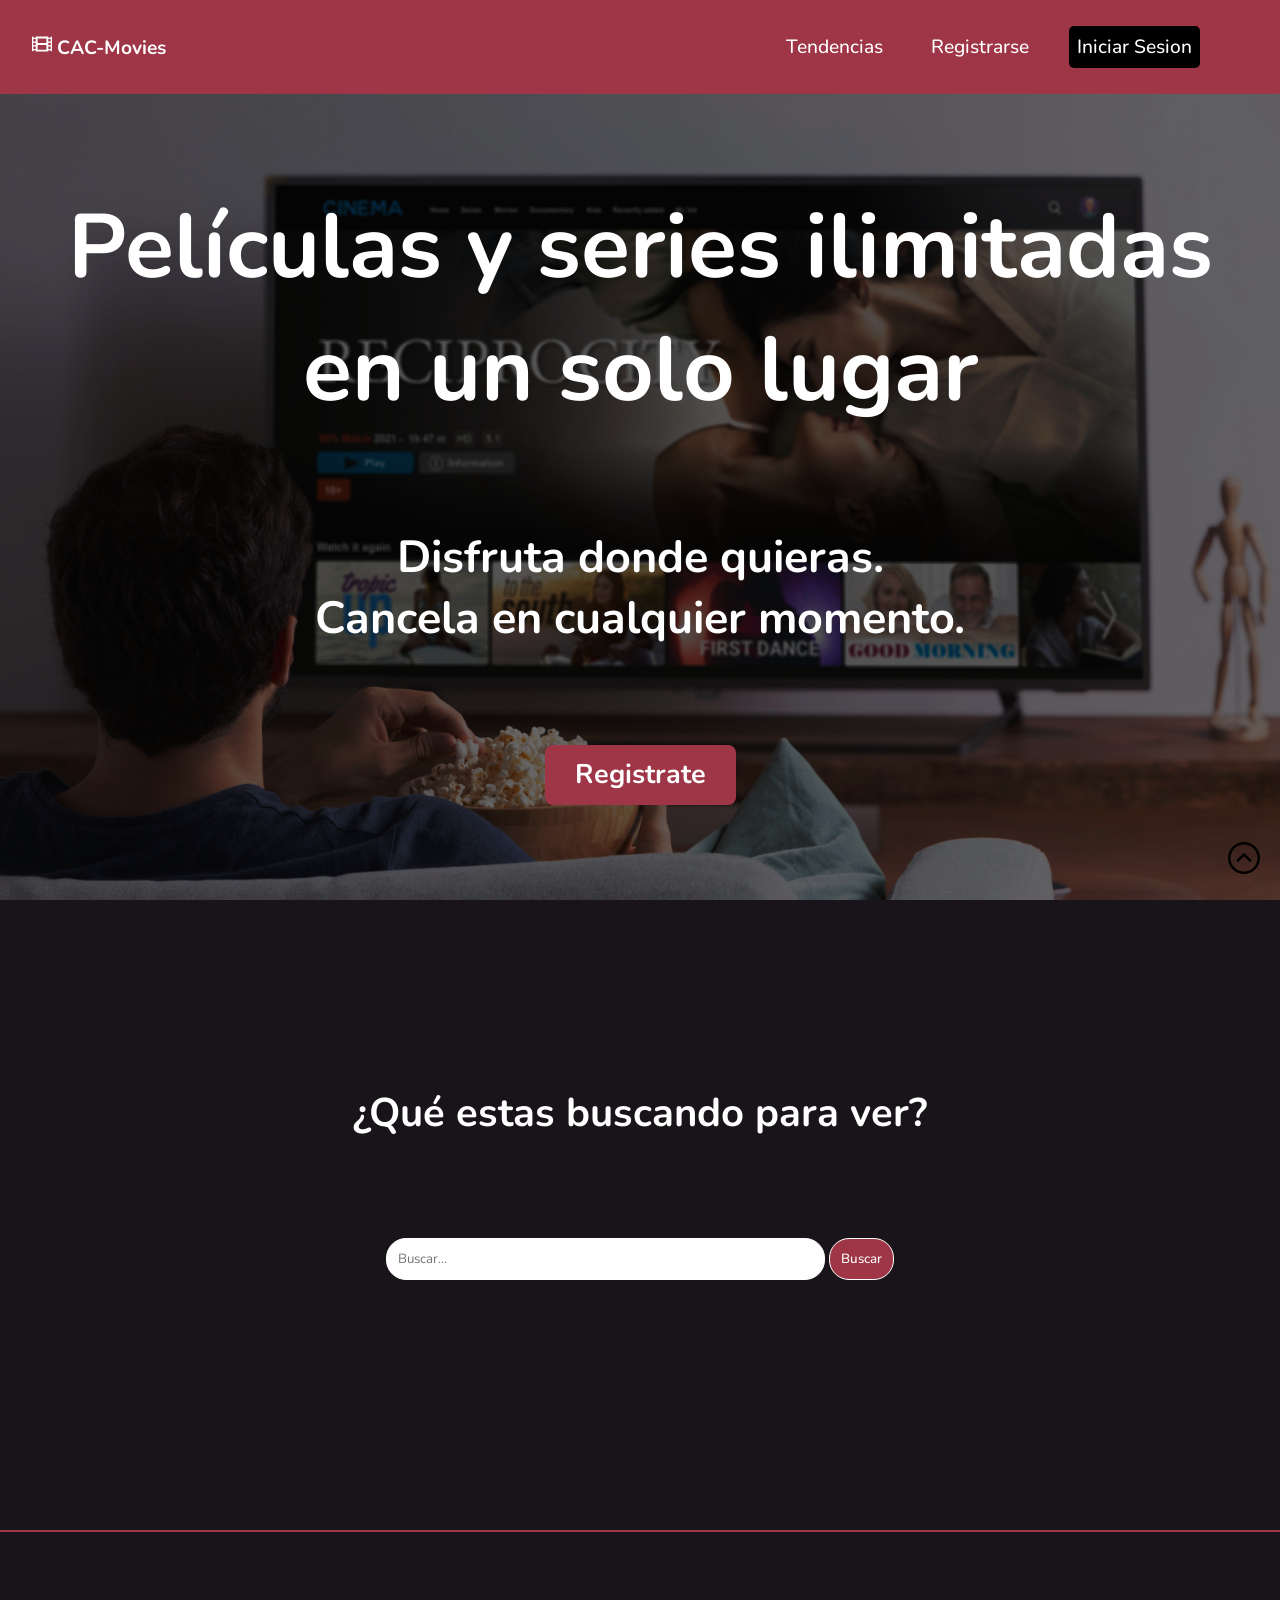
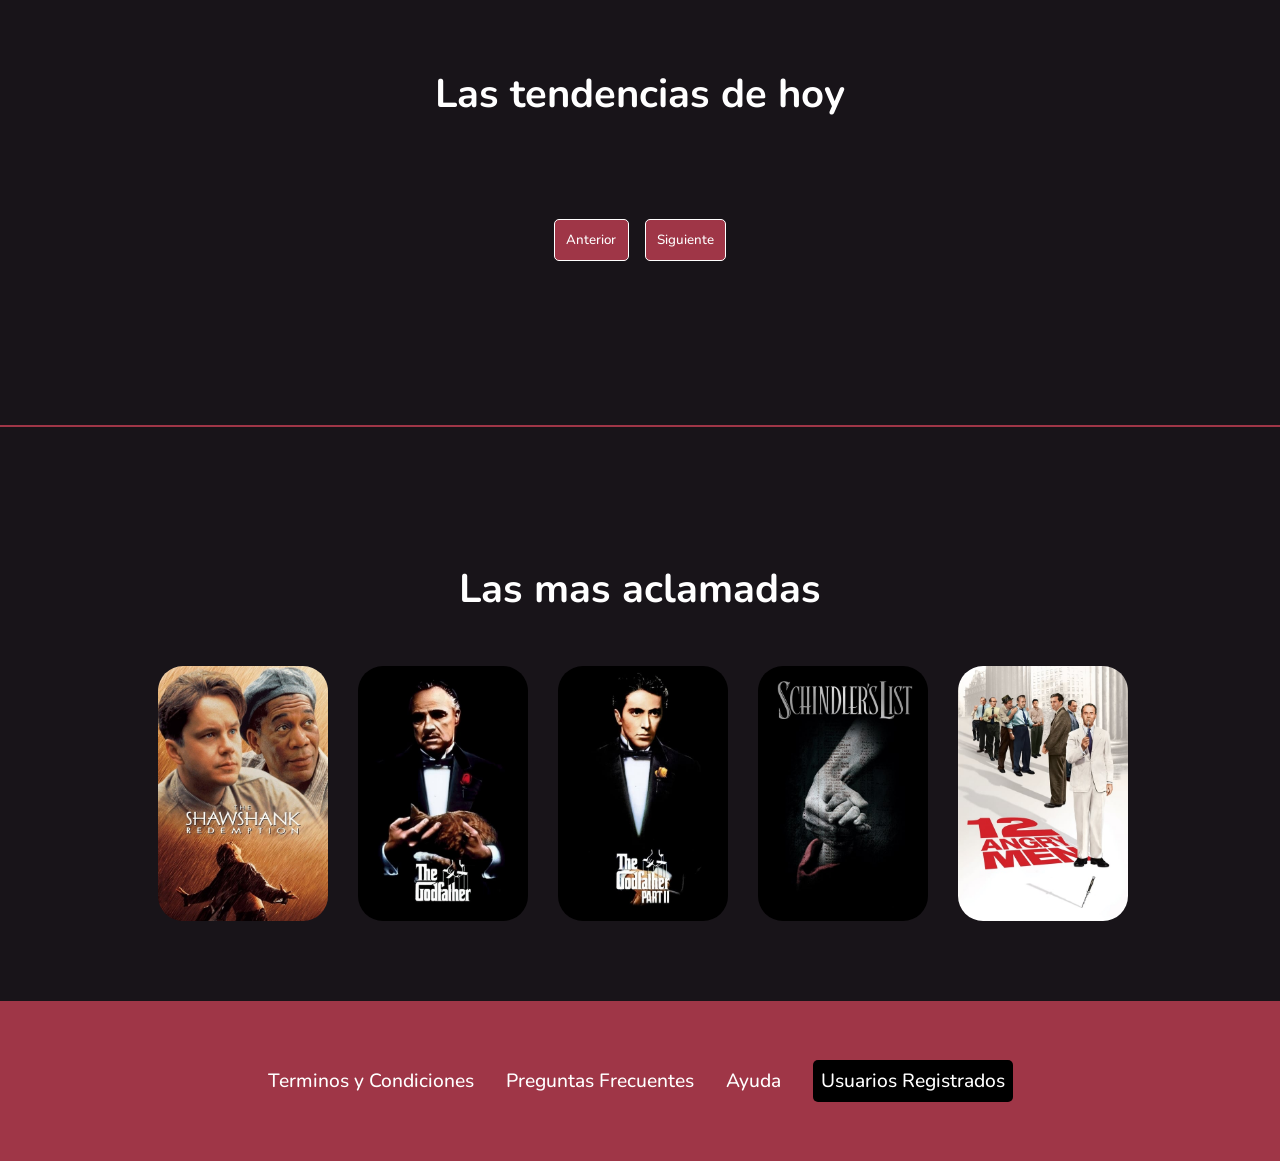
<file: front-_api/index.html>
<!doctype html>
<html lang="en">

<head>

    <!-- Required meta tags -->
    <meta charset="utf-8" />
    <meta name="viewport" content="width=device-width, initial-scale=1, shrink-to-fit=no" />


    <link rel="preconnect" href="https://fonts.googleapis.com">
    <link rel="preconnect" href="https://fonts.gstatic.com" crossorigin>
    <link href="https://fonts.googleapis.com/css2?family=Nunito:ital,wght@0,200..1000;1,200..1000&display=swap"
        rel="stylesheet">

    <link rel="icon" href="./assets/Iconos/clapperboard_4240150.png">

    <link rel="stylesheet" href="./css/style.css">

   

    <title>CAC-MOVIES</title>

</head>

<body>
    <header>

        <nav class="naveg">

            <a href="#main" class="logo">
                <img src="./assets/Iconos/film-solid.svg" aria-hidden="true" height="20vw" alt="movie">
                <span>CAC-Movies</span>
            </a>

            <div class="container">

                <div class="item">
                    <a href="#tendencias" class="navLink">Tendencias</a>
                </div>

                <div class="item">
                    <a href="./formularioRegistro.html" class="navLink">Registrarse</a>
                </div>

                <div class="inicio">
                    <a href="./formularioIngreso.html" class="navInicio">Iniciar Sesion</a>
                </div>            
            </div>

        </nav>

    </header>

    <main id="main" class="main">
        <section class="principal">
            <section class="banner">
                <h1>Películas y series ilimitadas
                    <br>
                    en un solo lugar
                </h1>
                <h2>Disfruta donde quieras.
                    <br>
                    Cancela en cualquier momento.
                </h2>
                <a class="botonRegistro" href="./formularioRegistro.html">Registrate</a>
            </section>
        </section>


        <section class="buscador">
            <h3 class="tituloSection">¿Qué estas buscando para ver?</h3>
            <article>
                <form>
                    <label for="buscador"></label>
                    <input class="barraBusqueda" type="text" size="50" placeholder="Buscar..." name="buscador"
                        id="buscador">
                    <input type="button" class="botonBusqueda" value="Buscar">
                </form>
            </article>

        </section>
        <!-- Seccion Tendencias -->
        <hr>

        <section id="tendencias">
            <h3 class="tituloSection">Las tendencias de hoy</h3>
            <div class="peliculas" id="tendenciasContainer">
                <!--
                <div class="peliculas"><a href="./pages/detalle.html">
                        <div class="pelicula"><img class="imgTendencia"
                                src="https://image.tmdb.org/t/p/w500//gmGK5Gw5CIGMPhOmTO0bNA9Q66c.jpg"
                                alt="Godzilla x Kong: The New Empire" loading="lazy">
                            <div class="tituloPelicula">
                                <h4>Godzilla x Kong: The New Empire</h4>
                            </div>
                        </div>
                    </a></div>
                    
                <div class="peliculas"><a href="./pages/detalle.html">
                        <div class="pelicula"><img class="imgTendencia"
                                src="https://image.tmdb.org/t/p/w500//kDp1vUBnMpe8ak4rjgl3cLELqjU.jpg"
                                alt="Kung Fu Panda 4" loading="lazy">
                            <div class="tituloPelicula">
                                <h4>Kung Fu Panda 4</h4>
                            </div>
                        </div>
                    </a></div>
                <div class="peliculas"><a href="./pages/detalle.html">
                        <div class="pelicula"><img class="imgTendencia"
                                src="https://image.tmdb.org/t/p/w500//1pdfLvkbY9ohJlCjQH2CZjjYVvJ.jpg"
                                alt="Dune: Part Two" loading="lazy">
                            <div class="tituloPelicula">
                                <h4>Dune: Part Two</h4>
                            </div>
                        </div>
                    </a></div>
                <div class="peliculas"><a href="./pages/detalle.html">
                        <div class="pelicula"><img class="imgTendencia"
                                src="https://image.tmdb.org/t/p/w500//hu40Uxp9WtpL34jv3zyWLb5zEVY.jpg" alt="No Way Up"
                                loading="lazy">
                            <div class="tituloPelicula">
                                <h4>No Way Up</h4>
                            </div>
                        </div>
                    </a></div>
                <div class="peliculas"><a href="./pages/detalle.html">
                        <div class="pelicula"><img class="imgTendencia"
                                src="https://image.tmdb.org/t/p/w500//8QVDXDiOGHRcAD4oM6MXjE0osSj.jpg" alt="Alienoid"
                                loading="lazy">
                            <div class="tituloPelicula">
                                <h4>Alienoid</h4>
                            </div>
                        </div>
                    </a></div>
                <div class="peliculas"><a href="./pages/detalle.html">
                        <div class="pelicula"><img class="imgTendencia"
                                src="https://image.tmdb.org/t/p/w500//bXi6IQiQDHD00JFio5ZSZOeRSBh.jpg" alt="Road House"
                                loading="lazy">
                            <div class="tituloPelicula">
                                <h4>Road House</h4>
                            </div>
                        </div>
                    </a></div>
                <div class="peliculas"><a href="./pages/detalle.html">
                        <div class="pelicula"><img class="imgTendencia"
                                src="https://image.tmdb.org/t/p/w500//ldfCF9RhR40mppkzmftxapaHeTo.jpg" alt="Migration"
                                loading="lazy">
                            <div class="tituloPelicula">
                                <h4>Migration</h4>
                            </div>
                        </div>
                    </a></div>
                <div class="peliculas"><a href="./pages/detalle.html">
                        <div class="pelicula"><img class="imgTendencia"
                                src="https://image.tmdb.org/t/p/w500//tMO0YLXgJZBnIAjoTSz26zE33YN.jpg" alt="Damaged"
                                loading="lazy">
                            <div class="tituloPelicula">
                                <h4>Damaged</h4>
                            </div>
                        </div>
                    </a></div>
                <div class="peliculas"><a href="./pages/detalle.html">
                        <div class="pelicula"><img class="imgTendencia"
                                src="https://image.tmdb.org/t/p/w500//wTW2t8ocWDlHns8I7vQxuqkyK58.jpg" alt="Breathe"
                                loading="lazy">
                            <div class="tituloPelicula">
                                <h4>Breathe</h4>
                            </div>
                        </div>
                    </a></div>
                <div class="peliculas"><a href="./pages/detalle.html">
                        <div class="pelicula"><img class="imgTendencia"
                                src="https://image.tmdb.org/t/p/w500//jFK2ZLQUzo9pea0jfMCHDfvWsx7.jpg"
                                alt="The Wages of Fear" loading="lazy">
                            <div class="tituloPelicula">
                                <h4>The Wages of Fear</h4>
                            </div>
                        </div>
                    </a></div>
                <div class="peliculas"><a href="./pages/detalle.html">
                        <div class="pelicula"><img class="imgTendencia"
                                src="https://image.tmdb.org/t/p/w500//cxevDYdeFkiixRShbObdwAHBZry.jpg"
                                alt="Rebel Moon - Part Two: The Scargiver" loading="lazy">
                            <div class="tituloPelicula">
                                <h4>Rebel Moon - Part Two: The Scargiver</h4>
                            </div>
                        </div>
                    </a></div>
                <div class="peliculas"><a href="./pages/detalle.html">
                        <div class="pelicula"><img class="imgTendencia"
                                src="https://image.tmdb.org/t/p/w500//rULWuutDcN5NvtiZi4FRPzRYWSh.jpg" alt="Madame Web"
                                loading="lazy">
                            <div class="tituloPelicula">
                                <h4>Madame Web</h4>
                            </div>
                        </div>
                    </a></div>
                <div class="peliculas"><a href="./pages/detalle.html">
                        <div class="pelicula"><img class="imgTendencia"
                                src="https://image.tmdb.org/t/p/w500//zIAF0UXtCJTJOYNYWiBfyifaaOi.jpg" alt="Outsource"
                                loading="lazy">
                            <div class="tituloPelicula">
                                <h4>Outsource</h4>
                            </div>
                        </div>
                    </a></div>
                <div class="peliculas"><a href="./pages/detalle.html">
                        <div class="pelicula"><img class="imgTendencia"
                                src="https://image.tmdb.org/t/p/w500//p1LbrdJ53dGfEhRopG71akfzOVu.jpg"
                                alt="After the Pandemic" loading="lazy">
                            <div class="tituloPelicula">
                                <h4>After the Pandemic</h4>
                            </div>
                        </div>
                    </a></div>
                <div class="peliculas"><a href="./pages/detalle.html">
                        <div class="pelicula"><img class="imgTendencia"
                                src="https://image.tmdb.org/t/p/w500//y2Aimt8isimtigec3e4kB2G9FMR.jpg" alt="Hard Hit"
                                loading="lazy">
                            <div class="tituloPelicula">
                                <h4>Hard Hit</h4>
                            </div>
                        </div>
                    </a></div>
                <div class="peliculas"><a href="./pages/detalle.html">
                        <div class="pelicula"><img class="imgTendencia"
                                src="https://image.tmdb.org/t/p/w500//mMnzNYvpqLLLdgF5TMmXfuy6wzx.jpg"
                                alt="Woody Woodpecker Goes to Camp" loading="lazy">
                            <div class="tituloPelicula">
                                <h4>Woody Woodpecker Goes to Camp</h4>
                            </div>
                        </div>
                    </a></div>
                <div class="peliculas"><a href="./pages/detalle.html">
                        <div class="pelicula"><img class="imgTendencia"
                                src="https://image.tmdb.org/t/p/w500//sh7Rg8Er3tFcN9BpKIPOMvALgZd.jpg" alt="Civil War"
                                loading="lazy">
                            <div class="tituloPelicula">
                                <h4>Civil War</h4>
                            </div>
                        </div>
                    </a></div>
                <div class="peliculas"><a href="./pages/detalle.html">
                        <div class="pelicula"><img class="imgTendencia"
                                src="https://image.tmdb.org/t/p/w500//rtosxP5sXuoRFPH4sVbMccLIPiV.jpg"
                                alt="The Three Musketeers: Milady" loading="lazy">
                            <div class="tituloPelicula">
                                <h4>The Three Musketeers: Milady</h4>
                            </div>
                        </div>
                    </a></div>
                <div class="peliculas"><a href="./pages/detalle.html">
                        <div class="pelicula"><img class="imgTendencia"
                                src="https://image.tmdb.org/t/p/w500//uoBHsxSgfc3PQsSn98RfnbePHOy.jpg"
                                alt="The Tearsmith" loading="lazy">
                            <div class="tituloPelicula">
                                <h4>The Tearsmith</h4>
                            </div>
                        </div>
                    </a></div>
                <div class="peliculas"><a href="./pages/detalle.html">
                        <div class="pelicula"><img class="imgTendencia"
                                src="https://image.tmdb.org/t/p/w500//ccJpK0rqzhQeP7Mrs2uKqObFY4L.jpg"
                                alt="Creation of the Gods I: Kingdom of Storms" loading="lazy">
                            <div class="tituloPelicula">
                                <h4>Creation of the Gods I: Kingdom of Storms</h4>
                            </div>
                        </div>
                    </a></div>

                    -->

            </div>
            <div class="contenedorBotones">
                <button class="botonanterior" id="botonanterior">Anterior</button>
                <button class="botonsiguiente" id="botonsiguiente">Siguiente</button>
            </div>
        </section>

        <hr>
        <!-- Termina seccion tendencia -->

        <!-- Seccion Mas Aclamadas -->

        <div class="masAclamadas">
            <div class="tituloAclamadas">
                <h3 class="tituloSection">Las mas aclamadas</h3>
            </div>
            <div class="imagenesAclamadas">
                <div><img src="./assets/img/aclamada_1.jpg" alt=""></div>
                <div><img src="./assets/img/aclamada_2.jpg" alt=""></div>
                <div><img src="./assets/img/aclamada_3.jpg" alt=""></div>
                <div><img src="./assets/img/aclamada_4.jpg" alt=""></div>
                <div><img src="./assets/img/aclamada_5.jpg" alt=""></div>
                <div><img src="./assets/img/aclamada_6.jpg" alt=""></div>
                <div><img src="./assets/img/aclamada_7.jpg" alt=""></div>
                <div><img src="./assets/img/aclamada_8.jpg" alt=""></div>
                <div><img src="./assets/img/aclamada_9.jpg" alt=""></div>
                <div><img src="./assets/img/aclamada_10.jpg" alt=""></div>
                <div><img src="./assets/img/aclamada_11.jpg" alt=""></div>
                <div><img src="./assets/img/aclamada_12.jpg" alt=""></div>

            </div>

        </div>

         <!-- Termina Mas Aclamadas -->



        <footer class="footer">

            <nav class="navega">
                <div class="container2">
                    <div class=" item2">
                        <a href="" class="linkitem"> Terminos y Condiciones</a>
                    </div>

                    <div class="item2">
                        <a href="" class="linkitem"> Preguntas Frecuentes</a>
                    </div>

                    <div class=" item2">
                        <a href="" class="linkitem"> Ayuda</a>
                    </div>

                    <!-- CAMBIO: adm.pelis por usuarios reg. -->
                    <div class=" inicio">
                        <a href="./usuariosregistrados.html" class="navLink">Usuarios Registrados</a>
                    </div>
                </div>

            </nav>
            <a href="#main" class="arriba">
                <img src="./assets/img/flecha-hacia-arriba.png" alt="ir arriba">
            </a>
        </footer>

        <script src="./js/index.js"></script>

        <script src="https://cdn.jsdelivr.net/npm/@popperjs/core@2.11.8/dist/umd/popper.min.js"
            integrity="sha384-I7E8VVD/ismYTF4hNIPjVp/Zjvgyol6VFvRkX/vR+Vc4jQkC+hVqc2pM8ODewa9r"
            crossorigin="anonymous"></script>

        <script src="https://cdn.jsdelivr.net/npm/bootstrap@5.3.2/dist/js/bootstrap.min.js"
            integrity="sha384-BBtl+eGJRgqQAUMxJ7pMwbEyER4l1g+O15P+16Ep7Q9Q+zqX6gSbd85u4mG4QzX+"
            crossorigin="anonymous"></script>
    </main>

    </body>

</html>
</file>
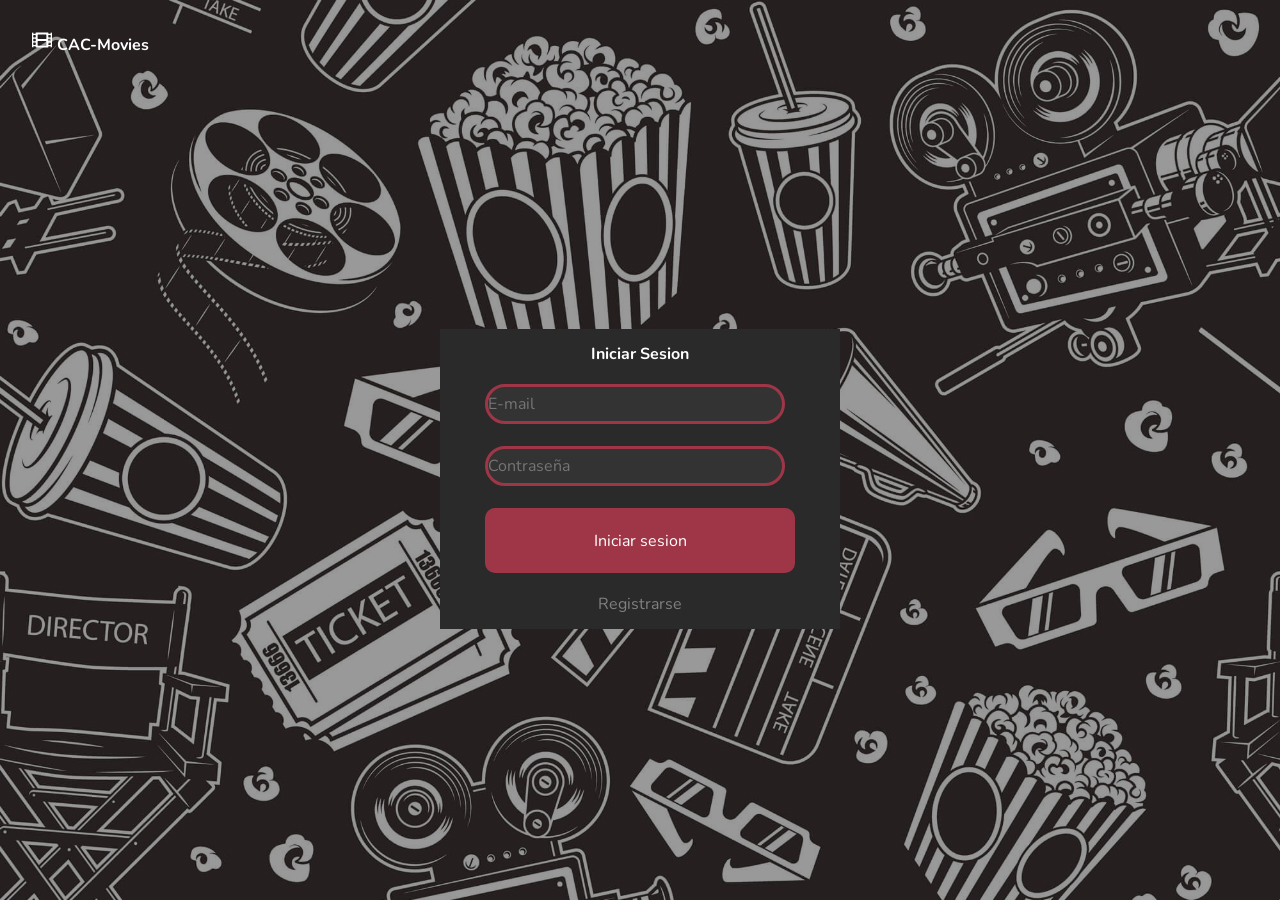
<file: front-_api/formularioIngreso.html>
<!DOCTYPE html>
<html lang="en">

<head>
    <meta charset="UTF-8">
    <meta name="viewport" content="width=device-width, initial-scale=1.0">
    <title>Ingreso</title>
    <link rel="stylesheet" type="text/css" href="css/formularioingreso.css">
    <link rel="icon" href="./assets/Iconos/clapperboard_4240150.png" type="image/x-icon">
    <link rel="preconnect" href="https://fonts.googleapis.com">
    <link rel="preconnect" href="https://fonts.gstatic.com" crossorigin>
    <link href="https://fonts.googleapis.com/css2?family=Nunito:ital,wght@0,200..1000;1,200..1000&display=swap" rel="stylesheet">
</head>

<body>
    <header>
        <nav class="naveg" >
            <a href="./index.html" class="logo">
                <img src="./assets/Iconos/film-solid.svg" aria-hidden="true" height="20vw" alt="movie">
                <span>CAC-Movies</span>            
            </a>
        </nav>
    </header>
    <div class=contenedor>
        <div class="titulo">
            <h2>Iniciar Sesion</h2>
        </div>
        <div class="formulario">
            <form id="formularioingreso" method="post">
                <input class="email" type="text" name="email" id="email" placeholder="E-mail">
                <br>
                <span id="erroremail" class="error"></span>
                <br>
                <input class="contrasena" type="password" id="contrasena" name="contrasena" placeholder="Contraseña">
                <br>
                <span id="errorcontrasena" class="error"></span>
                <br>
                <input class="iniciar" type="submit" value="Iniciar sesion">
            </form>
        </div>
        <div class="registrarse">
            <a href="./formularioRegistro.html">Registrarse</a>
        </div>
    </div>

    <script src="./js/formularioingreso.js"></script>

</body>

</html>
</file>
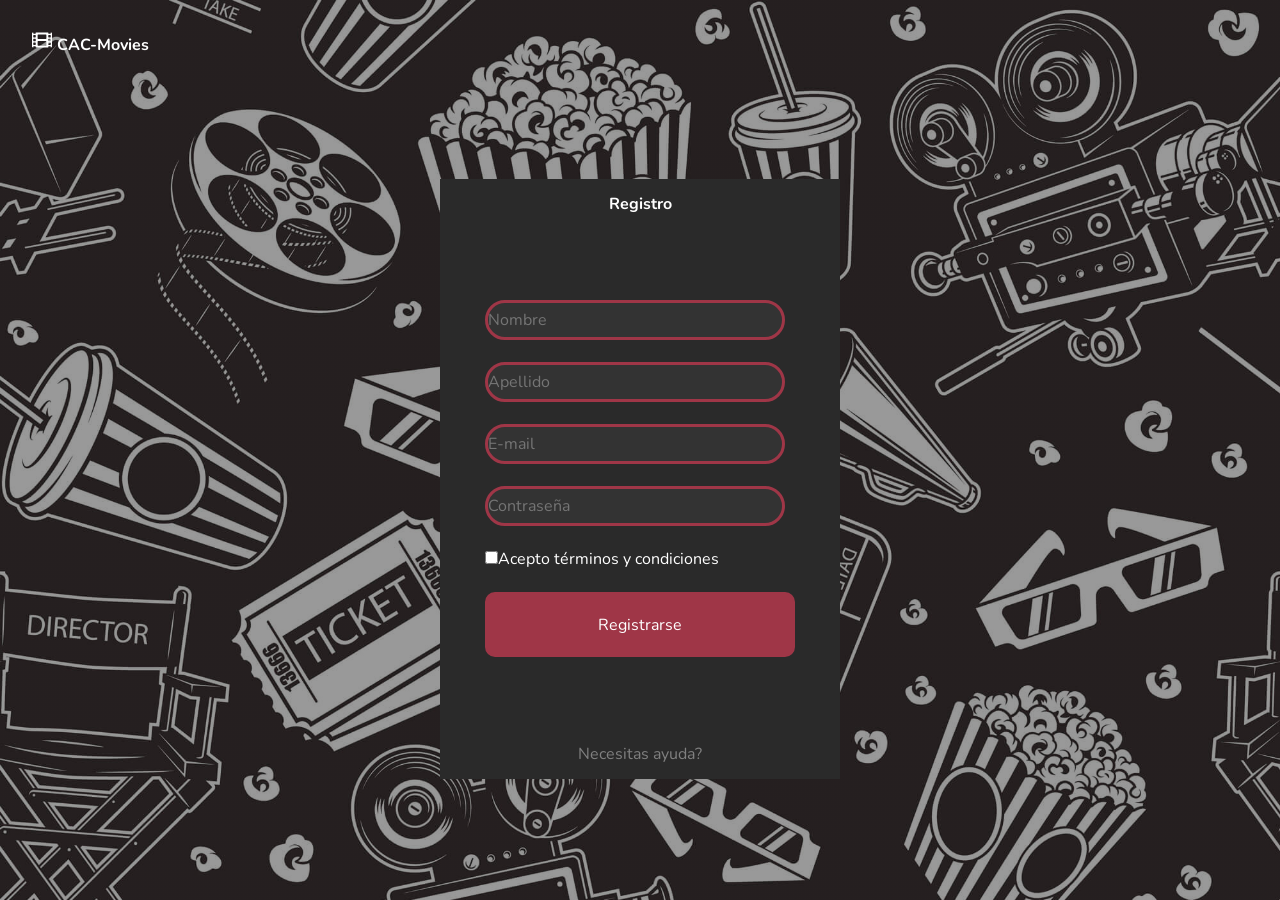
<file: front-_api/formularioRegistro.html>
<!DOCTYPE html>
<html lang="en">

<head>
    <meta charset="UTF-8">
    <meta name="viewport" content="width=device-width, initial-scale=1.0">
    <title>Registro</title>
    <link rel="stylesheet" type="text/css" href="css/formularioregistro.css">
    <link rel="icon" href="./assets/Iconos/clapperboard_4240150.png" type="image/x-icon">
    <link rel="preconnect" href="https://fonts.googleapis.com">
    <link rel="preconnect" href="https://fonts.gstatic.com" crossorigin>
    <link href="https://fonts.googleapis.com/css2?family=Nunito:ital,wght@0,200..1000;1,200..1000&display=swap" rel="stylesheet">
</head>

<body>
    <header>
        <nav class="naveg" >
            <a href="./index.html" class="logo">
                <img src="./assets/Iconos/film-solid.svg" aria-hidden="true" height="20vw" alt="movie">
                <span>CAC-Movies</span>            
            </a>
        </nav>
    </header>
    <div class=contenedor>
        <div class="titulo">
            <h2>Registro</h2>
        </div>
        <div class="formulario">
            <form id="formularioregistro" method="post">
                <input class="nombre" type="text" name="nombre" id="nombre" placeholder="Nombre">
                <br>
                <span id="errornombre" class="error"></span>
                <br>
                <input class="apellido" type="text" name="apellido" id="apellido" placeholder="Apellido">
                <br>
                <span id="errorapellido" class="error"></span>
                <br>
                <input class="email" type="text" name="email" id="email" placeholder="E-mail">
                <br>
                <span id="erroremail" class="error"></span>
                <br>
                <input class="contrasena" type="password" name="contrasena" id="contrasena" placeholder="Contraseña">
                <br>
                <span id="errorcontrasena" class="error"></span>
                <br>
                <!-- <input class="date" type="date" name="date" id="date">
                <br>
                <span id="errorfecha" class="error"></span>
                <br>
                <select class="pais" name="pais" id="pais">
                    <option value="">Pais</option>
                    <option value="AF">Afganistán</option>
                    <option value="AL">Albania</option>
                    <option value="DE">Alemania</option>
                    <option value="AD">Andorra</option>
                    <option value="AO">Angola</option>
                    <option value="AI">Anguilla</option>
                    <option value="AQ">Antártida</option>
                    <option value="AG">Antigua y Barbuda</option>
                    <option value="AN">Antillas Holandesas</option>
                    <option value="SA">Arabia Saudí</option>
                    <option value="DZ">Argelia</option>
                    <option value="AR">Argentina</option>
                    <option value="AM">Armenia</option>
                    <option value="AW">Aruba</option>
                    <option value="AU">Australia</option>
                    <option value="AT">Austria</option>
                    <option value="AZ">Azerbaiyán</option>
                    <option value="BS">Bahamas</option>
                    <option value="BH">Bahrein</option>
                    <option value="BD">Bangladesh</option>
                    <option value="BB">Barbados</option>
                    <option value="BE">Bélgica</option>
                    <option value="BZ">Belice</option>
                    <option value="BJ">Benin</option>
                    <option value="BM">Bermudas</option>
                    <option value="BY">Bielorrusia</option>
                    <option value="MM">Birmania</option>
                    <option value="BO">Bolivia</option>
                    <option value="BA">Bosnia y Herzegovina</option>
                    <option value="BW">Botswana</option>
                    <option value="BR">Brasil</option>
                    <option value="BN">Brunei</option>
                    <option value="BG">Bulgaria</option>
                    <option value="BF">Burkina Faso</option>
                    <option value="BI">Burundi</option>
                    <option value="BT">Bután</option>
                    <option value="CV">Cabo Verde</option>
                    <option value="KH">Camboya</option>
                    <option value="CM">Camerún</option>
                    <option value="CA">Canadá</option>
                    <option value="TD">Chad</option>
                    <option value="CL">Chile</option>
                    <option value="CN">China</option>
                    <option value="CY">Chipre</option>
                    <option value="VA">Ciudad del Vaticano (Santa Sede)</option>
                    <option value="CO">Colombia</option>
                    <option value="KM">Comores</option>
                    <option value="CG">Congo</option>
                    <option value="CD">Congo, República Democrática del</option>
                    <option value="KR">Corea</option>
                    <option value="KP">Corea del Norte</option>
                    <option value="CI">Costa de Marfíl</option>
                    <option value="CR">Costa Rica</option>
                    <option value="HR">Croacia (Hrvatska)</option>
                    <option value="CU">Cuba</option>
                    <option value="DK">Dinamarca</option>
                    <option value="DJ">Djibouti</option>
                    <option value="DM">Dominica</option>
                    <option value="EC">Ecuador</option>
                    <option value="EG">Egipto</option>
                    <option value="SV">El Salvador</option>
                    <option value="AE">Emiratos Árabes Unidos</option>
                    <option value="ER">Eritrea</option>
                    <option value="SI">Eslovenia</option>
                    <option value="ES">España</option>
                    <option value="US">Estados Unidos</option>
                    <option value="EE">Estonia</option>
                    <option value="ET">Etiopía</option>
                    <option value="FJ">Fiji</option>
                    <option value="PH">Filipinas</option>
                    <option value="FI">Finlandia</option>
                    <option value="FR">Francia</option>
                    <option value="GA">Gabón</option>
                    <option value="GM">Gambia</option>
                    <option value="GE">Georgia</option>
                    <option value="GH">Ghana</option>
                    <option value="GI">Gibraltar</option>
                    <option value="GD">Granada</option>
                    <option value="GR">Grecia</option>
                    <option value="GL">Groenlandia</option>
                    <option value="GP">Guadalupe</option>
                    <option value="GU">Guam</option>
                    <option value="GT">Guatemala</option>
                    <option value="GY">Guayana</option>
                    <option value="GF">Guayana Francesa</option>
                    <option value="GN">Guinea</option>
                    <option value="GQ">Guinea Ecuatorial</option>
                    <option value="GW">Guinea-Bissau</option>
                    <option value="HT">Haití</option>
                    <option value="HN">Honduras</option>
                    <option value="HU">Hungría</option>
                    <option value="IN">India</option>
                    <option value="ID">Indonesia</option>
                    <option value="IQ">Irak</option>
                    <option value="IR">Irán</option>
                    <option value="IE">Irlanda</option>
                    <option value="BV">Isla Bouvet</option>
                    <option value="CX">Isla de Christmas</option>
                    <option value="IS">Islandia</option>
                    <option value="KY">Islas Caimán</option>
                    <option value="CK">Islas Cook</option>
                    <option value="CC">Islas de Cocos o Keeling</option>
                    <option value="FO">Islas Faroe</option>
                    <option value="HM">Islas Heard y McDonald</option>
                    <option value="FK">Islas Malvinas</option>
                    <option value="MP">Islas Marianas del Norte</option>
                    <option value="MH">Islas Marshall</option>
                    <option value="UM">Islas menores de Estados Unidos</option>
                    <option value="PW">Islas Palau</option>
                    <option value="SB">Islas Salomón</option>
                    <option value="SJ">Islas Svalbard y Jan Mayen</option>
                    <option value="TK">Islas Tokelau</option>
                    <option value="TC">Islas Turks y Caicos</option>
                    <option value="VI">Islas Vírgenes (EEUU)</option>
                    <option value="VG">Islas Vírgenes (Reino Unido)</option>
                    <option value="WF">Islas Wallis y Futuna</option>
                    <option value="IL">Israel</option>
                    <option value="IT">Italia</option>
                    <option value="JM">Jamaica</option>
                    <option value="JP">Japón</option>
                    <option value="JO">Jordania</option>
                    <option value="KZ">Kazajistán</option>
                    <option value="KE">Kenia</option>
                    <option value="KG">Kirguizistán</option>
                    <option value="KI">Kiribati</option>
                    <option value="KW">Kuwait</option>
                    <option value="LA">Laos</option>
                    <option value="LS">Lesotho</option>
                    <option value="LV">Letonia</option>
                    <option value="LB">Líbano</option>
                    <option value="LR">Liberia</option>
                    <option value="LY">Libia</option>
                    <option value="LI">Liechtenstein</option>
                    <option value="LT">Lituania</option>
                    <option value="LU">Luxemburgo</option>
                    <option value="MK">Macedonia, Ex-República Yugoslava de</option>
                    <option value="MG">Madagascar</option>
                    <option value="MY">Malasia</option>
                    <option value="MW">Malawi</option>
                    <option value="MV">Maldivas</option>
                    <option value="ML">Malí</option>
                    <option value="MT">Malta</option>
                    <option value="MA">Marruecos</option>
                    <option value="MQ">Martinica</option>
                    <option value="MU">Mauricio</option>
                    <option value="MR">Mauritania</option>
                    <option value="YT">Mayotte</option>
                    <option value="MX">México</option>
                    <option value="FM">Micronesia</option>
                    <option value="MD">Moldavia</option>
                    <option value="MC">Mónaco</option>
                    <option value="MN">Mongolia</option>
                    <option value="MS">Montserrat</option>
                    <option value="MZ">Mozambique</option>
                    <option value="NA">Namibia</option>
                    <option value="NR">Nauru</option>
                    <option value="NP">Nepal</option>
                    <option value="NI">Nicaragua</option>
                    <option value="NE">Níger</option>
                    <option value="NG">Nigeria</option>
                    <option value="NU">Niue</option>
                    <option value="NF">Norfolk</option>
                    <option value="NO">Noruega</option>
                    <option value="NC">Nueva Caledonia</option>
                    <option value="NZ">Nueva Zelanda</option>
                    <option value="OM">Omán</option>
                    <option value="NL">Países Bajos</option>
                    <option value="PA">Panamá</option>
                    <option value="PG">Papúa Nueva Guinea</option>
                    <option value="PK">Paquistán</option>
                    <option value="PY">Paraguay</option>
                    <option value="PE">Perú</option>
                    <option value="PN">Pitcairn</option>
                    <option value="PF">Polinesia Francesa</option>
                    <option value="PL">Polonia</option>
                    <option value="PT">Portugal</option>
                    <option value="PR">Puerto Rico</option>
                    <option value="QA">Qatar</option>
                    <option value="UK">Reino Unido</option>
                    <option value="CF">República Centroafricana</option>
                    <option value="CZ">República Checa</option>
                    <option value="ZA">República de Sudáfrica</option>
                    <option value="DO">República Dominicana</option>
                    <option value="SK">República Eslovaca</option>
                    <option value="RE">Reunión</option>
                    <option value="RW">Ruanda</option>
                    <option value="RO">Rumania</option>
                    <option value="RU">Rusia</option>
                    <option value="EH">Sahara Occidental</option>
                    <option value="KN">Saint Kitts y Nevis</option>
                    <option value="WS">Samoa</option>
                    <option value="AS">Samoa Americana</option>
                    <option value="SM">San Marino</option>
                    <option value="VC">San Vicente y Granadinas</option>
                    <option value="SH">Santa Helena</option>
                    <option value="LC">Santa Lucía</option>
                    <option value="ST">Santo Tomé y Príncipe</option>
                    <option value="SN">Senegal</option>
                    <option value="SC">Seychelles</option>
                    <option value="SL">Sierra Leona</option>
                    <option value="SG">Singapur</option>
                    <option value="SY">Siria</option>
                    <option value="SO">Somalia</option>
                    <option value="LK">Sri Lanka</option>
                    <option value="PM">St Pierre y Miquelon</option>
                    <option value="SZ">Suazilandia</option>
                    <option value="SD">Sudán</option>
                    <option value="SE">Suecia</option>
                    <option value="CH">Suiza</option>
                    <option value="SR">Surinam</option>
                    <option value="TH">Tailandia</option>
                    <option value="TW">Taiwán</option>
                    <option value="TZ">Tanzania</option>
                    <option value="TJ">Tayikistán</option>
                    <option value="TF">Territorios franceses del Sur</option>
                    <option value="TP">Timor Oriental</option>
                    <option value="TG">Togo</option>
                    <option value="TO">Tonga</option>
                    <option value="TT">Trinidad y Tobago</option>
                    <option value="TN">Túnez</option>
                    <option value="TM">Turkmenistán</option>
                    <option value="TR">Turquía</option>
                    <option value="TV">Tuvalu</option>
                    <option value="UA">Ucrania</option>
                    <option value="UG">Uganda</option>
                    <option value="UY">Uruguay</option>
                    <option value="UZ">Uzbekistán</option>
                    <option value="VU">Vanuatu</option>
                    <option value="VE">Venezuela</option>
                    <option value="VN">Vietnam</option>
                    <option value="YE">Yemen</option>
                    <option value="YU">Yugoslavia</option>
                    <option value="ZM">Zambia</option>
                    <option value="ZW">Zimbabue</option>
                </select>
                <br>
                <span id="errorpais" class="error"></span>
                <br> -->
                <input type="checkbox" id="checkbox" value="checkbox"/>Acepto términos y condiciones
                <br>
                <span id="errorcheck" class="error"></span>
                <br>
                <input class="enviar" type="submit" value="Registrarse" id="submit">
            </form>
        </div>
        <div class="ayuda">
            <a href="">Necesitas ayuda?</a>
        </div>
    </div>

    <script src="js/formularioregistro.js"></script>

</body>

</html>
</file>
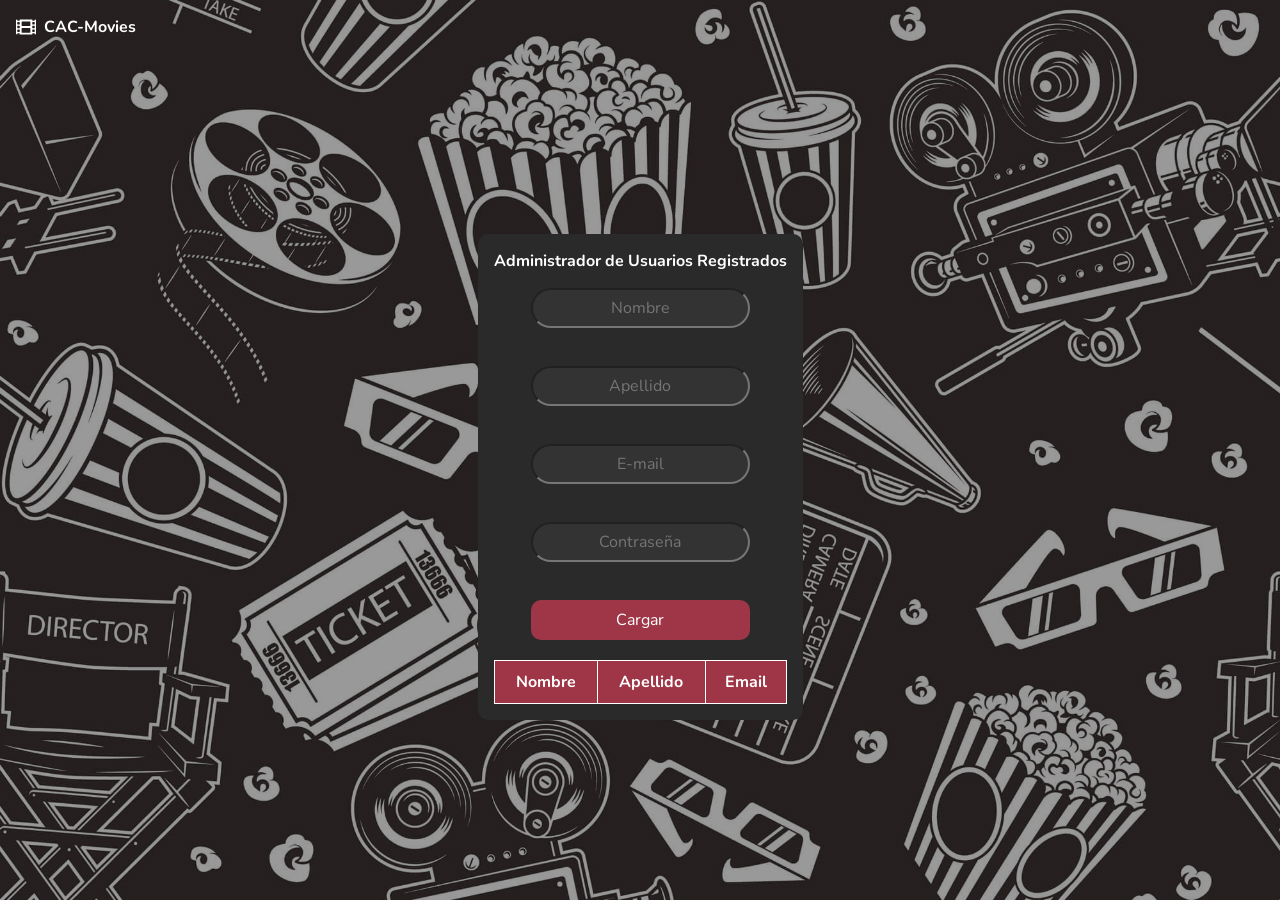
<file: front-_api/usuariosregistrados.html>
<!DOCTYPE html>
<html lang="en">

<head>
  <meta charset="UTF-8">
  <meta name="viewport" content="width=device-width, initial-scale=1.0">
  <title>Usuarios Registrados</title>
  <link rel="stylesheet" type="text/css" href="css/usuariosregistrados.css">
  <link rel="icon" href="./assets/Iconos/clapperboard_4240150.png" type="image/x-icon">
  <link rel="preconnect" href="https://fonts.googleapis.com">
  <link rel="preconnect" href="https://fonts.gstatic.com" crossorigin>
  <link href="https://fonts.googleapis.com/css2?family=Nunito:ital,wght@0,200..1000;1,200..1000&display=swap" rel="stylesheet">
</head>

<body>

  <header>
    <nav class="naveg">
      <a href="./index.html" class="logo">
        <img src="./assets/Iconos/film-solid.svg" aria-hidden="true" height="20vw" alt="movie">
        <span>CAC-Movies</span>
      </a>
    </nav>
  </header>

  <div class="contenedor">

    <div class="titulo">
      <h1> Administrador de Usuarios Registrados</h1>
    </div>

    <div class="formulario">
      <form id="usuariosregistrados" method="post">
        <input class="nombre" type="text" name="nombre" id="nombre" placeholder="Nombre">
        <br>
        <span id="errornombre" class="error"></span>
        <br>
        <input class="apellido" type="text" name="apellido" id="apellido" placeholder="Apellido">
        <br>
        <span id="errorapellido" class="error"></span>
        <br>
        <input class="email" type="text" name="email" id="email" placeholder="E-mail">
        <br>
        <span id="erroremail" class="error"></span>
        <br>
        <input class="contrasena" type="password" name="contrasena" id="contrasena" placeholder="Contraseña">
        <br>
        <span id="errorcontrasena" class="error"></span>
        <br>
        <input class="enviar" type="submit" value="Cargar" id="submit">
        <!-- <input class="enviar" type="button" value="Eliminar Usuario" id="delete"> -->
      </form>
    </div>
    <div class="tablaRegistrados">
      <table >
        <tr>
          <th>Nombre</th>
          <th>Apellido</th>
          <th>Email</th>
        </tr>
      </table>
    </div>

  </div>

  <script src="js/usuariosregistrados.js"></script>

</body>

</html>
</file>
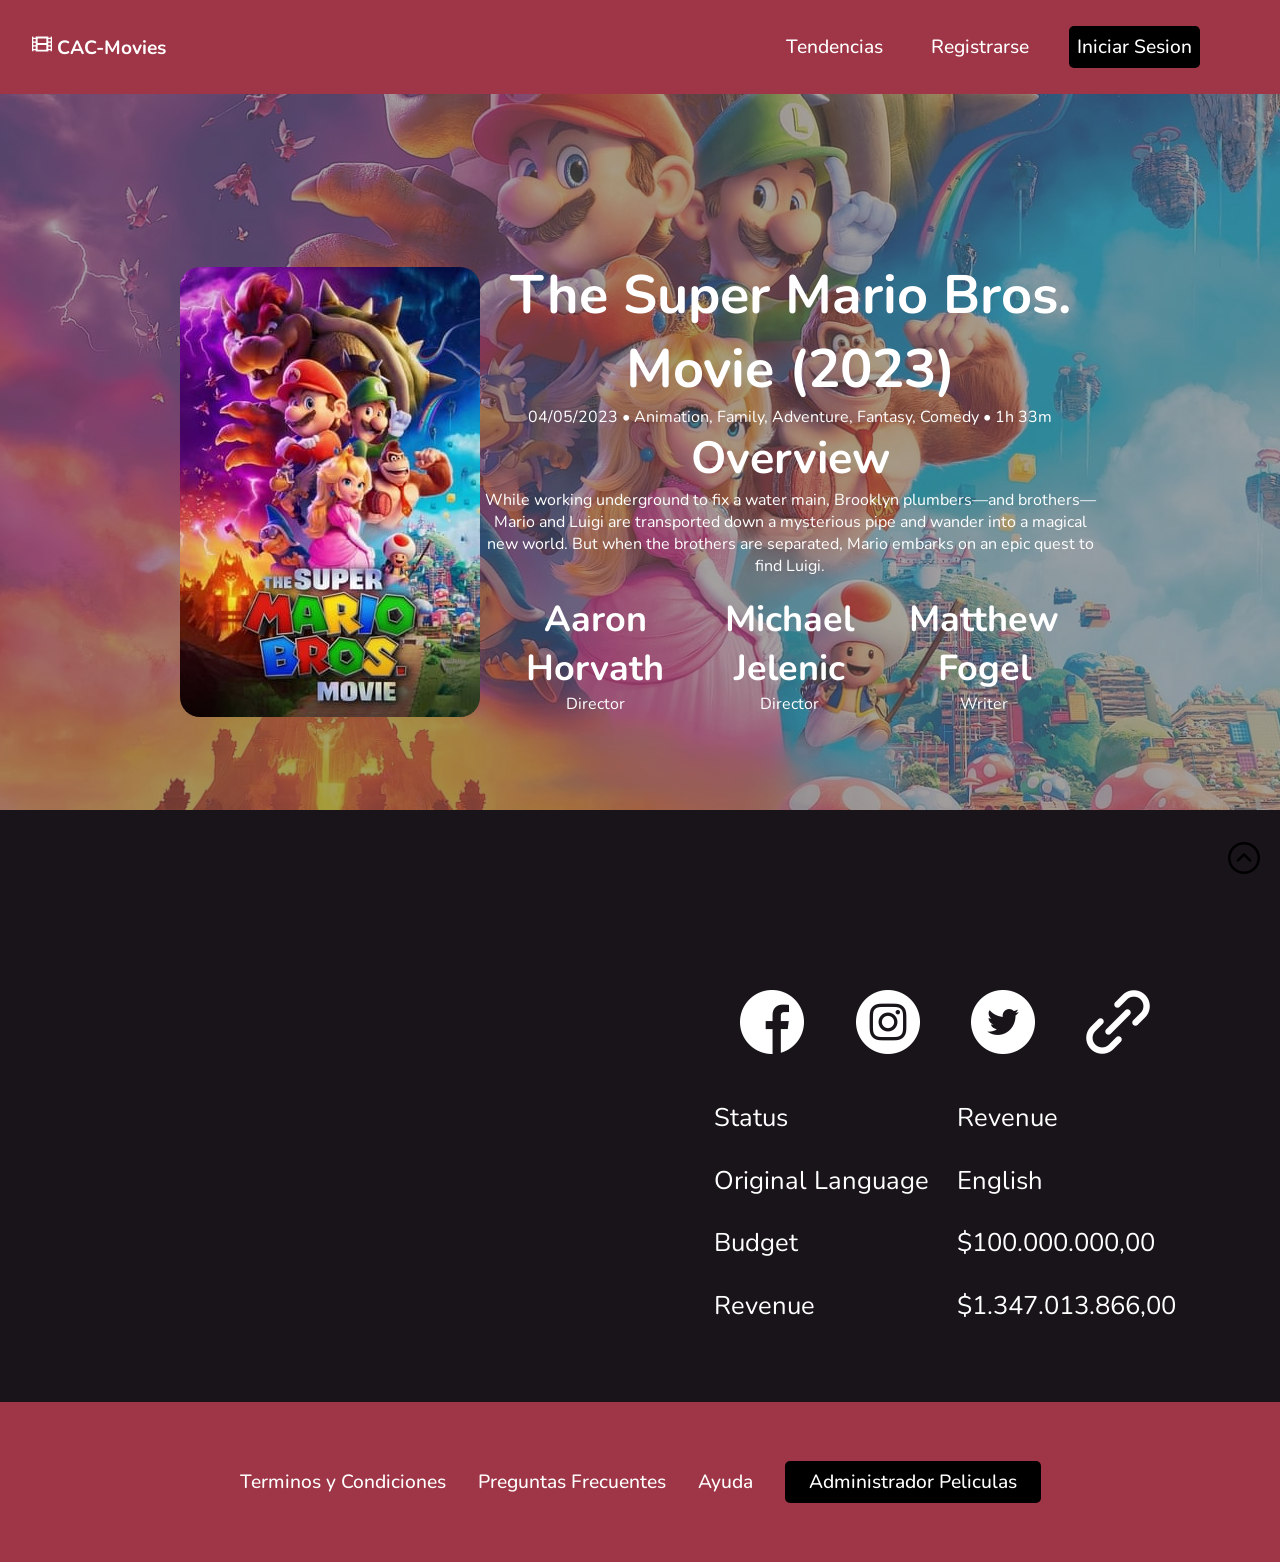
<file: front-_api/pages/detalle.html>
<!doctype html>
<html lang="en">

<head>

    <!-- Required meta tags -->
    <meta charset="utf-8" />
    <meta name="viewport" content="width=device-width, initial-scale=1, shrink-to-fit=no" />

    <!-- Bootstrap CSS v5.2.1 -->

    <!--( COMENTE ESTE LINK DE BOOSTRAP PORQUE ME AFECTA EN MI CSS) !

     <link href="https://cdn.jsdelivr.net/npm/bootstrap@5.3.2/dist/css/bootstrap.min.css" rel="stylesheet"
        integrity="sha384-T3c6CoIi6uLrA9TneNEoa7RxnatzjcDSCmG1MXxSR1GAsXEV/Dwwykc2MPK8M2HN" crossorigin="anonymous" />
    -->
    <link rel="preconnect" href="https://fonts.googleapis.com">
    <link rel="preconnect" href="https://fonts.gstatic.com" crossorigin>
    <link href="https://fonts.googleapis.com/css2?family=Nunito:ital,wght@0,200..1000;1,200..1000&display=swap"
        rel="stylesheet">

    <!-- <link rel="icon" href="/ProyectoCAC/assets/Iconos/clapperboard_4240150.png"> -->
    <link rel="icon" href="../assets/Iconos/clapperboard_4240150.png">

    <link rel="stylesheet" href="../css/detalle.css">

    <title>CAC-MOVIES</title>

</head>

<body>
    <header>

        <nav class="naveg">

            <a href="../index.html" class="logo">
                <!-- <img src="/ProyectoCAC/assets/Iconos/film-solid.svg" aria-hidden="true" height="20vw"
                    alt="movie"> -->
                <img src="../assets/Iconos/film-solid.svg" aria-hidden="true" height="20vw"
                    alt="movie">
                <span>CAC-Movies</span>
            </a>

            <div class="container">

                <div class="item">
                    <a href="../index.html" class="navLink">Tendencias</a>
                </div>

                <div class="item">
                    <a href="../formularioRegistro.html" class="navLink">Registrarse</a>
                </div>

                <div class="inicio">
                    <a href="../formularioIngreso.html" class="navInicio">Iniciar Sesion</a>
                </div>

            </div>

        </nav>

    </header>

    <main id="main" class="main">
        <section class="marioDetalles">
            <div class="posterMario">
                <!-- <img src="/ProyectoCAC/assets/img/mario.jpg"> -->
                <img src="../assets/img/mario.jpg">
            </div>
            <article class="detallesEscritos ">
                <div class="tituloClasificacion">
                    <h1>The Super Mario Bros. Movie (2023)</h1>
                    <p>04/05/2023 • Animation, Family, Adventure, Fantasy, Comedy • 1h 33m</p>
                </div>
                <div class="resumen">
                    <h2>Overview</h2>
                    <p>While working underground to fix a water main, Brooklyn plumbers—and brothers—Mario and Luigi
                        are
                        transported down a mysterious pipe and wander into a magical new world. But when the
                        brothers
                        are
                        separated, Mario embarks on an epic quest to find Luigi.</p>
                </div>
                <div class="directorEscritor">
                    <div>
                        <div><h3>Aaron Horvath</h3></div>
                        <span>Director</span>
                    </div>
                    <div>
                        <div><h3>Michael Jelenic</h3></div>
                        <span>Director</span>
                    </div>
                    <div>
                        <div><h3>Matthew Fogel</h3></div>
                        <span>Writer</span>
                    </div>
                </div>
            </article>
        </section>
        <section class="trailerInfo">

            <div class="videoMario">
                <div class="containerMarioVideo">
                    <iframe width="560" height="315" src="https://www.youtube.com/embed/RjNcTBXTk4I"
                        title="The Super Mario Bros. Movie | Final Trailer" frameborder="0"
                        allow="accelerometer; autoplay; clipboard-write; encrypted-media; gyroscope; picture-in-picture; web-share"
                        referrerpolicy="strict-origin-when-cross-origin" allowfullscreen></iframe>
                </div>
            </div>
            <article class="redesDatos">
                <div>

                    <div class="enlacesRedes">
                        <!-- <div class="redes"><a href="https://www.facebook.com/supermariomovie" target="_blank"><img
                                    src="/ProyectoCAC/assets/Iconos/facebook.png"></a>
                        </div>
                        <div class="redes"><a href="https://www.instagram.com/supermariomovie/" target="_blank"><img
                                src="/ProyectoCAC/assets/Iconos/instagram.png"></a>
                        </div>
                        <div class="redes"><a href="https://twitter.com/supermariomovie" target="_blank"><img
                                src="/ProyectoCAC/assets/Iconos/gorjeo.png"></a>
                        </div>
                        <div class="redes"><a href="https://www.uphe.com/movies/the-super-mario-bros-movie"
                            target="_blank"><img src="/ProyectoCAC/assets/Iconos/cadena.png"></a>
                        </div> -->
                        <div class="redes"><a href="https://www.facebook.com/supermariomovie" target="_blank"><img
                                    src="../assets/Iconos/facebook.png"></a>
                        </div>
                        <div class="redes"><a href="https://www.instagram.com/supermariomovie/" target="_blank"><img
                                src="../assets/Iconos/instagram.png"></a>
                        </div>
                        <div class="redes"><a href="https://twitter.com/supermariomovie" target="_blank"><img
                                src="../assets/Iconos/gorjeo.png"></a>
                        </div>
                        <div class="redes"><a href="https://www.uphe.com/movies/the-super-mario-bros-movie"
                            target="_blank"><img src="../assets/Iconos/cadena.png"></a>
                        </div>
                    </div>

                </div>

                <table class="info">
                    <tr>
                        <td class="items">Status</td>
                        <td class="items"> Revenue</td>
                    </tr>
                    <tr>
                        <td class="items">Original Language</td>
                        <td class="items"> English</td>
                    </tr>
                    <tr>
                        <td class="items">Budget</td>
                        <td class="items"> $100.000.000,00</td>
                    </tr>
                    <tr>
                        <td class="items">Revenue</td>
                        <td class="items"> $1.347.013.866,00</td>
                    </tr>
                </table>

            </article>



        </section>


        <footer class="footer">

            <nav class="navega">
                <div class="container2">
                    <div class=" item2">
                        <a href="" class="linkitem"> Terminos y Condiciones</a>
                    </div>

                    <div class="item2">
                        <a href="" class="linkitem"> Preguntas Frecuentes</a>
                    </div>

                    <div class=" item2">
                        <a href="" class="linkitem"> Ayuda</a>
                    </div>

                    <div class=" inicio">
                        <a href="" class="linkitem"> Administrador Peliculas</a>
                    </div>
                </div>

            </nav>
            <a href="#main" class="arriba">
                <img src="../assets/img/flecha-hacia-arriba.png" alt="ir arriba">
            </a>
        </footer>



        <script src="https://cdn.jsdelivr.net/npm/@popperjs/core@2.11.8/dist/umd/popper.min.js"
            integrity="sha384-I7E8VVD/ismYTF4hNIPjVp/Zjvgyol6VFvRkX/vR+Vc4jQkC+hVqc2pM8ODewa9r"
            crossorigin="anonymous"></script>

        <script src="https://cdn.jsdelivr.net/npm/bootstrap@5.3.2/dist/js/bootstrap.min.js"
            integrity="sha384-BBtl+eGJRgqQAUMxJ7pMwbEyER4l1g+O15P+16Ep7Q9Q+zqX6gSbd85u4mG4QzX+"
            crossorigin="anonymous"></script>
    </main>

    <body>

    </body>

</html>
</file>
<file: front-_api/css/style.css>
* {
  box-sizing: border-box;
  font-family: "Nunito", sans-serif;
  margin: 0;
  padding: 0;
}
html {
  overflow-y: scroll; /* Permitir el scroll vertical */
}
::-webkit-scrollbar {
  width: 10px; /* Ancho del scrollbar */
}
::-webkit-scrollbar-thumb {
  background-color: #9f3647;
}
::-webkit-scrollbar-track {
  background: rgb(23, 23, 23);
}
body {
  background-color: #181419;
  height: 80vh;
  scrollbar-width: thin; /* Anchura del scrollbar en Firefox */
  scrollbar-color: #9f3647 #f5f5f5; /* Color del thumb y track en Firefox */
}

:link {
  color: white;
  text-decoration: none;
}

@keyframes move-shaking {
  0% {
    transform: translate(0, 0) rotate(0deg);
  }

  25% {
    transform: translate(5px, 5px) rotate(5deg);
  }

  50% {
    transform: translate(0, 0) rotate(0eg);
  }

  75% {
    transform: translate(-5px, 5px) rotate(-5deg);
  }

  100% {
    transform: translate(0, 0) rotate(0deg);
  }
}

/* ESCRITORIO */

header {
  background-color: #9f3647;
  color: #ffffff;
  height: 10vh;
  position: fixed;
  top: 0;
  left: 0;
  right: 0;
  z-index: 10;
}

.naveg {
  color: white;
  background-color: #9f3647;
  display: flex;
  justify-content: space-between;
  padding: 0px;
  margin: 0px;
  font-weight: 700;
  font-size: 1.5rem;
  align-items: center;
}

.logo {
  align-items: center;
  font-weight: 700;
  font-size: 1.2rem;
  margin-left: 2rem;
  color: #ffffff;

  &:hover {
    animation: move-shaking 0.25s infinite;
  }
}

.container {
  height: 3%;
  display: inline-flex;
  align-items: rigth;
  font-weight: 700;
  margin: 10px;
  margin-right: 4rem;
}

.item {
  margin: 1rem;
  padding: 0.5rem;
  font-weight: 500;
  font-size: 1.2rem;

  .navLink {
    color: #ffffff;
  }

  &:hover {
    transform: scale(0.95);
    box-shadow: 0 0 10px rgba(0, 0, 0, 0.3);
    border-radius: 0.5rem;
  }
}

.inicio {
  margin: 1rem;
  padding: 0.5rem;
  font-weight: 500;
  font-size: 1.2rem;
  background-color: black;
  border-radius: 5px;
  transition: transform 0.5s, box-shadow 0.5s;

  &:hover {
    background-color: #9f3647;
    transform: scale(0.95);
    box-shadow: 0 0 10px rgba(0, 0, 0, 0.3);
    border-radius: 5px;
  }
}

hr {
  border: solid 1px #9f3647;
  margin-bottom: 15vh;
}

h1 {
  color: white;
  font-size: 10vh;
  text-align: center;
}

h2 {
  color: white;
  font-size: 5vh;
  text-align: center;
}

a {
  color: white;
}

.principal {
  .banner {
    height: 90vh;
    background-image: url(../assets/img/banner-bg.jpg);
    background-position: center;
    background-repeat: no-repeat;
    background-size: cover;
    background-blend-mode: soft-light;
    background-color: rgba(32, 32, 32, 0.89);
    display: flex;
    flex-direction: column;
    align-items: center;
    justify-content: space-evenly;
    margin-top: 10vh;

    .botonRegistro {
      background-color: #9f3647;
      font-size: 3vh;
      font-weight: bold;
      padding: 30px;
      height: 5vh;
      display: flex;
      align-items: center;
      border-radius: 0.5rem;

      &:hover {
        cursor: pointer;
        transform: scale(0.95);
        box-shadow: 0 0 15px #ffffff83;
      }
    }
  }
}

.buscador {
  display: flex;
  flex-direction: column;
  align-items: center;
  justify-content: center;
  height: 70vh;

  .tituloSection {
    font-size: 2.5rem;
    text-align: center;
    margin-bottom: 50px;
    color: #ffffff;
  }

  .barraBusqueda {
    padding: 0.7rem;
    margin-top: 3rem;
    margin-bottom: 4rem;
    border: 1px solid white;
    border-radius: 20px;
  }

  .botonBusqueda {
    padding: 0.7rem;
    margin-top: 3rem;
    margin-bottom: 4rem;
    border: 1px solid white;
    border-radius: 20px;
    background-color: #9f3647;
    color: white;
    font-weight: 500;
    transition: transform 0.5s, box-shadow 0.5s;

    &:hover {
      cursor: pointer;
      transform: scale(0.9);
      box-shadow: 0 0 7px #ffffff;
    }
  }
}

/* TELEFONO/TABLET */

@media (max-width: 768px) {
  .header {
    height: initial;
  }

  .naveg {
    flex-direction: column;
    row-gap: 2rem;
  }

  .logo {
    font-size: 1.2rem;
    font-weight: 700;
    margin-top: 1rem;
  }

  .container {
    padding: initial;
    font-weight: 400;
    margin-right: initial;
    padding: 0.2rem;
    font-size: 1rem;
  }
}

/*ESCRITORIO*/
.footer {
  background-color: #9f3647;
  text-decoration: none;
  position: relative;
  bottom: 0;
  width: 100%;
  /* height: 100%; */
  height: 10vh;
  z-index: 10;
  display: flex;
  justify-content: center;
}

.navega {
  display: flex;
  align-items: center;
  justify-content: center;
  left: 0;
  bottom: 0;
  height: 10rem;
  width: 100%;
  background-color: #9f3647;
}

.container2 {
  display: inline-flex;
  align-items: center;
  font-weight: 700;
  height: fit-content;
}

.linkitem {
  color: white;
  margin: 1rem;
  font-weight: 500;
  font-size: 1.2rem;
}

.arriba {
  position: fixed;
  bottom: 20px;
  right: 20px;
  color: white;
  cursor: pointer;
}

/*TELEFONO/TABLET*/

@media (max-width: 768px) {
  .banner {
    height: initial;
    padding-top: 100px;
  }

  .footer {
    height: initial;
    padding-top: 15px;
    padding-bottom: 20px;
  }

  .container2 {
    flex-direction: column;
    row-gap: 15px;
  }

  .linkitem {
    font-size: 1rem;
  }

  .inicio {
    padding: 0.5rem 0.8rem;
  }
}

/*TENDENCIAS*/
/*
tendencias
"tituloSection"
tendenciasContainer
peliculas
pelicula
tituloPelicula
*/
#tendencias {
  /* padding-top: 100px;*/
  padding-bottom: 100px;

  .tituloSection {
    font-size: 2.5rem;
    text-align: center;
    margin-bottom: 50px;
    color: #ffffff;
  }

  #tendenciasContainer {
    display: flex;
    align-items: center;
    flex-wrap: wrap;
    flex-direction: row;
    align-content: center;
    justify-content: space-evenly;
    gap: 2rem;
    width: 80%;
  }

  .peliculas {
    margin: 0 auto;
    text-align: center;
    margin-top: 10px;

    .pelicula {
      width: 200px;
      height: 300px;
      position: relative;
      overflow: hidden;
      border-radius: 10px;
      transition: all 0.5s ease;
      z-index: 1;
      box-shadow: #9f3647;
      transition: transform 0.5s, box-shadow 0.5s;

      &:hover {
        transform: scale(0.9);
        box-shadow: 0 0 15px #9f3647;

        .tituloPelicula {
          & h4 {
            opacity: 1;
          }
        }

        .imgTendencia {
          filter: blur(10px);
        }
      }

      .tituloPelicula {
        z-index: 2;
        position: absolute;
        text-align: center;
        top: 50%;
        left: 50%;
        max-width: 20rem;
        width: 100%;
        transform: translateY(-50%) translateX(-50%);

        & h4 {
          font-size: 1.6rem;
          font-weight: bold;
          opacity: 0;
          margin-bottom: 0.5rem;
          letter-spacing: 0.1rem;
          transition: opacity 0.5s ease-in-out 0s;
        }
      }

      .imgTendencia {
        width: 100%;
        height: 100%;
        object-fit: cover;
        border-radius: 10px;
      }
    }
  }

  .contenedorBotones {
    display: flex;
    justify-content: center;

    .botonanterior {
      padding: 0.7rem;
      margin-right: 1rem;
      margin-top: 3rem;
      margin-bottom: 4rem;
      border: 1px solid white;
      border-radius: 5px;
      background-color: #9f3647;
      color: white;
      font-weight: 500;
      transition: transform 0.5s, box-shadow 0.5s;

      &:hover {
        cursor: pointer;
        transform: scale(0.9);
        box-shadow: 0 0 7px #ffffff;
      }
    }

    .botonsiguiente {
      padding: 0.7rem;
      margin-top: 3rem;
      margin-bottom: 4rem;
      border: 1px solid white;
      border-radius: 5px;
      background-color: #9f3647;
      color: white;
      font-weight: 500;
      transition: transform 0.5s, box-shadow 0.5s;

      &:hover {
        cursor: pointer;
        transform: scale(0.9);
        box-shadow: 0 0 7px #ffffff;
      }
    }
  }
}

.masAclamadas {
  .tituloSection {
    font-size: 2.5rem;
    text-align: center;
    margin-bottom: 50px;
    color: #ffffff;
  }
}

.imagenesAclamadas {
  overflow-x: auto;
  display: flex;
  flex-wrap: nowrap;
  width: 80%;
  margin: 0 auto;
  text-align: center;
  margin-top: 10px;
  margin-bottom: 60px;
}

.imagenesAclamadas img {
  display: flex;
  flex-wrap: nowrap;
  flex-direction: column;
  border-radius: 25px;
  width: 170px;
  min-width: 170px;
  font-size: 20px;
  cursor: pointer;
  margin-left: 30px;
  margin-bottom: 20px;
  justify-content: space-between;
}
</file>
<file: front-_api/css/formularioingreso.css>
* {
    box-sizing: border-box;
    font-family: "Nunito", sans-serif;
    margin: 0;
    padding: 0;
    color: white;
    font-size:1rem
}
html{
    display: flex;
    height: 100%;
    margin: 0;
    flex-direction: column;
}
body{
    background-image:linear-gradient(rgba(0,0,0,0.4),rgba(0,0,0,0.4)), url(../assets/img/bg-register.jpg);
    background-size: cover;
    background-color: grey;
    display: flex;
    height: 100%;
    margin: 0;
    flex-direction: column;
    color: white;
    font-family: "Nunito", sans-serif;
}

.header{
    color: white;
    height:3vh;
    position: sticky;
}
.naveg{
    color: white;
    display: flex;
    justify-content: space-between;
    font-weight: 700;
    font-size: 1.5rem;
    align-items: center;
}      
.logo{
    color: white;
    align-items: center;
    font-weight: 700;
    font-size: 1.2rem;
    margin-left: 2rem;
    margin-top: 30px;
}

.contenedor{
    display: grid;
    background-color: rgb(42, 42, 42);
    grid-template-columns: 400px;
    grid-template-rows: 50px 200px 50px ;
    box-sizing: border-box;
    width: 400px;
    height: 300px;
    position: relative;
    margin: auto;
    justify-content: center;
    align-items: center;
    animation-name: animacion-formulario;
    animation-duration: 1s;
    animation-timing-function: linear;
}
@keyframes animacion-formulario{
    from{
        opacity: 0;
        transform: scale(0.7);
    }
    to{
        opacity: 1;
    }
}
.titulo{
    text-align: center;
}
.formulario{
    display: flex;
    justify-content: center;
    align-items: center;
}
.email,.contrasena{
    width: 300px;
    height: 40px;
    border-radius: 40px;
    border-color: #9f3647;
    border-width: 3px;
    background-color: #333333;
    border-style: solid;
}
.iniciar{
    background-color: #9f3647;
    width: 310px;
    height: 65px;
    border-radius: 10px;
    border-style: solid;
    border-color: #9f3647;
}
.registrarse{
    text-align: center;
}
a{
    color: grey;
    text-decoration: none;
}
/* scroll de color  */
* {
    scrollbar-width: thin;
    scrollbar-color: #9f3647 black;
  }
*::-webkit-scrollbar {
    width: 12px;
  } 
*::-webkit-scrollbar-track {
    background: black;
  }
  
*::-webkit-scrollbar-thumb {
    background-color: #9f3647;
    border-radius: 20px;
    border: 3px solid black;
  }
  
.error{
    color: red;
}
</file>
<file: front-_api/css/formularioregistro.css>
* {
    box-sizing: border-box;
    font-family: "Nunito", sans-serif;
    margin: 0;
    padding: 0;
    color: white;
    font-size:1rem
}
html{
    display: flex;
    height: 100%;
    margin: 0;
    flex-direction: column;
}
body{
    background-image:linear-gradient(rgba(0,0,0,0.4),rgba(0,0,0,0.4)), url(../assets/img/bg-register.jpg);
    background-size: cover;
    background-color: grey;
    display: flex;
    height: 100%;
    margin: 0;
    flex-direction: column;
    color: white;
    font-family: "Nunito", sans-serif;
}

.header{
    color: white;
    height:3vh;
    position: sticky;
}
.naveg{
    color: white;
    display: flex;
    justify-content: space-between;
    font-weight: 700;
    font-size: 1.5rem;
    align-items: center;
}      
.logo{
    color: white;
    align-items: center;
    font-weight: 700;
    font-size: 1.2rem;
    margin-left: 2rem;
    margin-top: 30px;
}

.contenedor{
    display: grid;
    background-color: rgb(42, 42, 42);
    grid-template-columns: 400px;
    grid-template-rows: 50px 500px 50px ;
    box-sizing: border-box;
    width: 400px;
    height: 600px;
    position: relative;
    margin: auto;
    justify-content: center;
    align-items: center;
    
    animation-name: animacion-formulario;
    animation-duration: 1s;
    animation-timing-function: linear;
}
@keyframes animacion-formulario{
    from{
        opacity: 0;
        transform: scale(0.7);
    }
    to{
        opacity: 1;
    }
}
.titulo{
    text-align: center;
}
.formulario{
    display: flex;
    justify-content: center;
    align-items: center;
}
.nombre, .apellido, .email, .contrasena, .date{
    width: 300px;
    height: 40px;
    border-radius: 40px;
    border-color: #9f3647;
    border-width: 3px;
    background-color: #333333;
    border-style: solid;
}
.pais{
    width: 310px;
    height: 48px;
    border-radius: 40px;
    border-color: #9f3647;
    border-width: 3px;
    background-color: #333333;
    border-style: solid;
}
.enviar{
    background-color: #9f3647;
    width: 310px;
    height: 65px;
    border-radius: 10px;
    border-style: solid;
    border-color: #9f3647;
}
.ayuda{
    text-align: center;
}
a{
    color: grey;
    text-decoration: none;
}
/* scroll de color  */
* {
    scrollbar-width: thin;
    scrollbar-color: #9f3647 black;
  }
*::-webkit-scrollbar {
    width: 12px;
  } 
*::-webkit-scrollbar-track {
    background: black;
  }
  
*::-webkit-scrollbar-thumb {
    background-color: #9f3647;
    border-radius: 20px;
    border: 3px solid black;
  }

.error{
    color: red;
}
</file>
<file: front-_api/css/usuariosregistrados.css>
* {
    box-sizing: border-box;
    font-family: "Nunito", sans-serif;
    margin: 0;
    padding: 0;
    color: white;
    font-size: 1rem;
    scrollbar-width: thin;
    scrollbar-color: #9f3647 black;
}

*::-webkit-scrollbar {
    width: 12px;
}

*::-webkit-scrollbar-track {
    background: black;
}

*::-webkit-scrollbar-thumb {
    background-color: #9f3647;
    border-radius: 20px;
    border: 3px solid black;
}

@keyframes animacion-formulario {
    from {
        opacity: 0;
        transform: scale(0.7);
    }
    to {
        opacity: 1;
    }
}

html, body {
    display: flex;
    height: 100%;
    margin: 0;
    flex-direction: column;
}

body {
    background-image: linear-gradient(rgba(0,0,0,0.4),rgba(0,0,0,0.4)), url(../assets/img/bg-register.jpg);
    background-size: cover;
    background-color: grey;
    color: white;
}

header {
    position: sticky;
    top: 0;
    z-index: 1000;
}

.naveg {
    display: flex;
    justify-content: space-between;
    font-weight: 700;
    font-size: 1.5rem;
    align-items: center;
    padding: 1rem;
}

.logo {
    display: flex;
    align-items: center;
    font-weight: 700;
    font-size: 1.2rem;
}

.logo img {
    margin-right: 0.5rem;
}

.contenedor {
    display: flex;
    background-color: rgb(42, 42, 42);
    
    height: auto;
    margin: auto;
    padding: 1rem;
    animation-name: animacion-formulario;
    animation-duration: 1s;
    animation-timing-function: linear;
    flex-direction: column;
    align-items: center;
    justify-content: space-evenly;
    border-radius: 10px;
}

.titulo {
    text-align: center;
    margin-bottom: 1rem;
}

.formulario {
    display: flex;
    flex-direction: column;
    align-items: center;
    width: 100%;
}

.nombre, .apellido, .email, .contrasena {
    text-align: center;
    width: 100%;
    height: 40px;
    border-radius: 40px;
    border: 3% solid #9f3647;
    background-color: #333333;
    margin-bottom: 1rem;
    padding: 0.5rem;
}

.enviar {
    background-color: #9f3647;
    width: 100%;
    height: 40px;
    border-radius: 10px;
    border: none;
    cursor: pointer;
}

/* Table container styles */
.tablaRegistrados {
    width: 100%;
    margin-top: 20px;
}


.tablaRegistrados {
    overflow: auto;
    max-height: 50vh; /* Adjust the height as per your design */

}

.tablaRegistrados table {
    width: 100%;
    border-collapse: collapse;
}
.tablaRegistrados th, .tablaRegistrados td {
    border: 1px solid white;
    padding: 10px;
    text-align: center;
}

.tablaRegistrados th {
    background-color: #9f3647;
    color: white;
}

.tablaRegistrados tr:nth-child(even) {
    background-color: #333333;
}

.tablaRegistrados tr:nth-child(odd) {
    background-color: #444444;
}

a {
    color: grey;
    text-decoration: none;
}

.error {
    color: red;
    margin-bottom: 1rem;
}
</file>
<file: front-_api/css/detalle.css>
* {
    box-sizing: border-box;
    font-family: "Nunito", sans-serif;
    color: #ffffff;
    margin: 0;
    padding: 0;
}

body {
    background-color: #181419;
    height: 80vh;
}

:link {
    color: white;
    text-decoration: none;
}

hr {
    border: 1px solid #9f3647;
    width: 80%;
    margin: 0 auto;
    margin-top: 40px;
    display: block;
    margin-block-start: 0.5em;
    margin-block-end: 0.5em;
    margin-inline-start: auto;
    margin-inline-end: auto;
    unicode-bidi: isolate;
    overflow: hidden;
    border-style: inset;
    border-width: 1px;
}

@keyframes move-shaking {
    0% {
        transform: translate(0, 0) rotate(0deg);
    }

    25% {
        transform: translate(5px, 5px) rotate(5deg);
    }

    50% {
        transform: translate(0, 0) rotate(0eg);
    }

    75% {
        transform: translate(-5px, 5px) rotate(-5deg);
    }

    100% {
        transform: translate(0, 0) rotate(0deg);
    }
}

/* ESCRITORIO */

header {
    background-color: #9f3647;
    color: #ffffff;
    height: 10vh;
    position: fixed;
    top: 0;
    left: 0;
    right: 0;
    z-index: 10;
}

.naveg {
    color: white;
    background-color: #9f3647;
    display: flex;
    justify-content: space-between;
    padding: 0px;
    margin: 0px;
    font-weight: 700;
    font-size: 1.5rem;
    align-items: center;
}

.logo {
    align-items: center;
    font-weight: 700;
    font-size: 1.2rem;
    margin-left: 2rem;
    color: #ffffff;

    &:hover {
        animation: move-shaking 0.25s infinite;
    }
}

.container {
    height: 3%;
    display: inline-flex;
    align-items: rigth;
    font-weight: 700;
    margin: 10px;
    margin-right: 4rem;
}

.item {
    margin: 1rem;
    padding: 0.5rem;
    font-weight: 500;
    font-size: 1.2rem;

    .navLink {
        color: #ffffff;

    }

    &:hover {
        transform: scale(0.95);
        box-shadow: 0 0 10px rgba(0, 0, 0, 0.3);
        border-radius: 0.5rem;
    }
}

.inicio {
    margin: 1rem;
    padding: 0.5rem;
    font-weight: 500;
    font-size: 1.2rem;
    background-color: black;
    border-radius: 5px;
    transition: transform 0.5s, box-shadow 0.5s;

    &:hover {
        background-color: #9f3647;
        transform: scale(0.95);
        box-shadow: 0 0 10px rgba(0, 0, 0, 0.3);
        border-radius: 5px;
    }
}

h1 {
    color: white;
    font-size: 6vh;
    text-align: center;
}

h2 {
    color: white;
    font-size: 5vh;
    text-align: center;
}

h3 {
    font-size: 4vh;
}





.marioDetalles {
    height: 90vh;
    padding-top: 30vh;
    padding-bottom: 10vh;
    padding-left: 20vh;
    padding-right: 20vh;

    /* background-image: url(/ProyectoCAC/assets/img/mario-bg.jpg); */
    background-image: url(../assets/img/mario-bg.jpg);
    background-repeat: no-repeat;
    background-position: center;
    background-size: cover;
    background-blend-mode: soft-light;
    background-color: #6c6c6c;
    text-align: left;
    align-items: center;
    display: flex;

    flex-direction: row;
    justify-content: space-between;
    text-align: center;

    .resumen
    tituloClasificacion {
        padding: 5vh;
    }


    .directorEscritor {
        padding: 2vh;
        display: flex;
        flex-direction: row;
        align-items: center;
        align-content: center;
        justify-content: space-around;
    }

    .posterMario img {

        display: flexbox;
        flex-direction: column;
        box-sizing: content-box;
        border-radius: 20px;

    }
}




.trailerInfo {
    display: flex;
    flex-direction: row;
    flex-wrap: wrap;
    align-content: center;
    justify-content: space-around;
    align-items: center;
    margin:5vw;
    padding-top: 10vh;
}

.redesDatos {

    display: flex;
    flex-direction: column;
    align-items: center;
    justify-content: center;


}

.infoTitulo {
    height: 5vh;
    margin: 2rem;
}

.items {
    font-size: 2vw;
    height: 5vh;
    margin: 2rem;
    padding: 1vw;
}

.info {
    display: flex;
    flex-direction: row;
    align-items: center;
    justify-content: space-between;
}

.enlacesRedes {
    display: flex;
    flex-direction: row;
    justify-content: space-between;


}

.redes img {
    height: 5vw;
    margin: 2vw;
}



/* TELEFONO/TABLET */

@media (max-width: 768px) {
    .header {
        height: initial;
    }

    .naveg {
        flex-direction: column;
        row-gap: 2rem;
    }

    .logo {
        font-size: 1.2rem;
        font-weight: 700;
        margin-top: 1rem;
    }

    .marioDetalles {
        flex-direction: column;
        height: initial;
    }

    .trailerInfo {
        flex-direction: column;
        height: initial;
    }

    .containerMarioVideo iframe {
        height: 171px;
        width: 304px;
    }


}

/*ESCRITORIO*/
.footer {
    background-color: #9f3647;
    text-decoration: none;
    position: relative;
    bottom: 0;
    width: 100%;
    /* height: 100%; */
    height: 10vh;
    z-index: 10;
    display: flex;
    justify-content: center;
}

.navega {
    display: flex;
    align-items: center;
    justify-content: center;
    left: 0;
    bottom: 0;
    height: 10rem;
    width: 100%;
    background-color: #9F3647;
}

.container2 {
    display: inline-flex;
    align-items: center;
    font-weight: 700;

    height: fit-content;
}



.linkitem {
    color: white;
    margin: 1rem;
    font-weight: 500;
    font-size: 1.2rem;
}

.arriba {
    position: fixed;
    bottom: 20px;
    right: 20px;
    color: white;
    cursor: pointer;
}

/*TELEFONO/TABLET*/

@media (max-width: 768px) {


    .footer {
        height: initial;
        padding-top: 15px;
        padding-bottom: 20px;
    }

    .linkitem {
        font-size: 1rem;
    }

    .inicio {
        padding: 0.5rem 0.8rem;
    }

}
</file>
